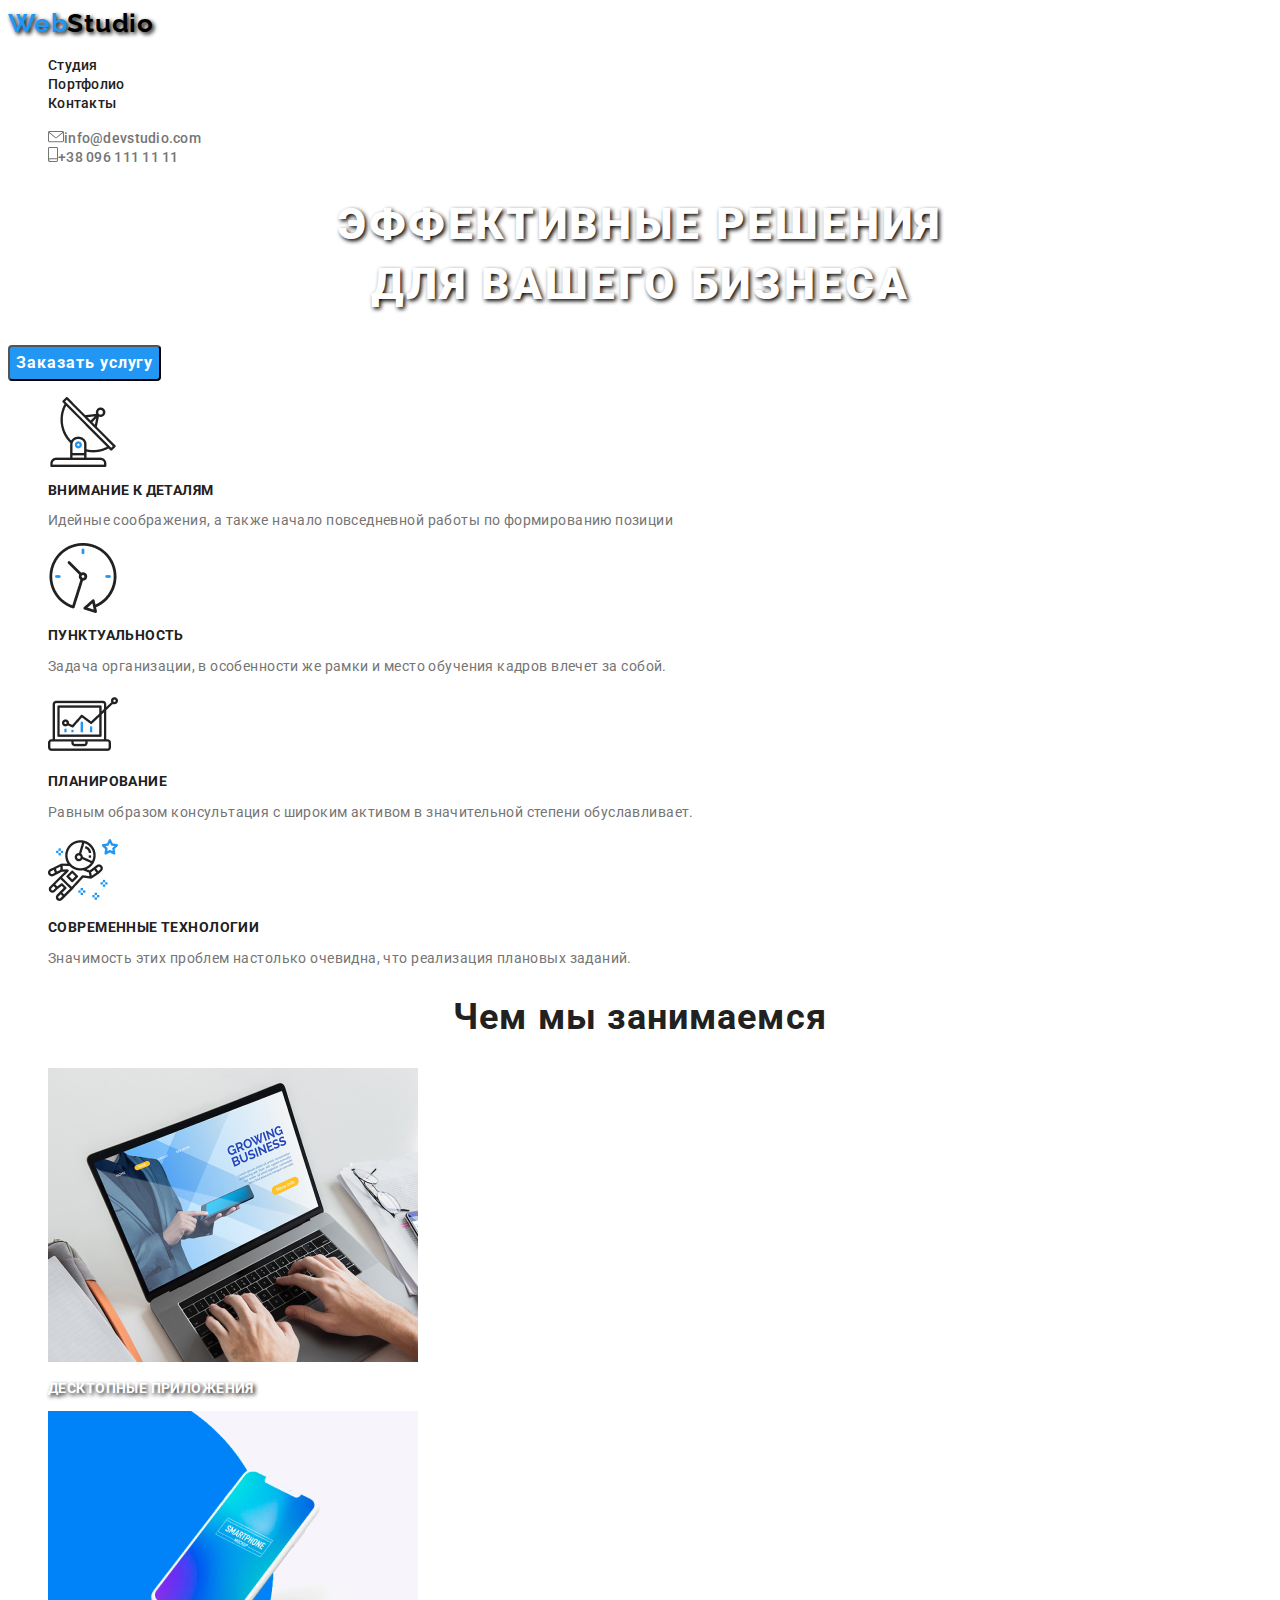
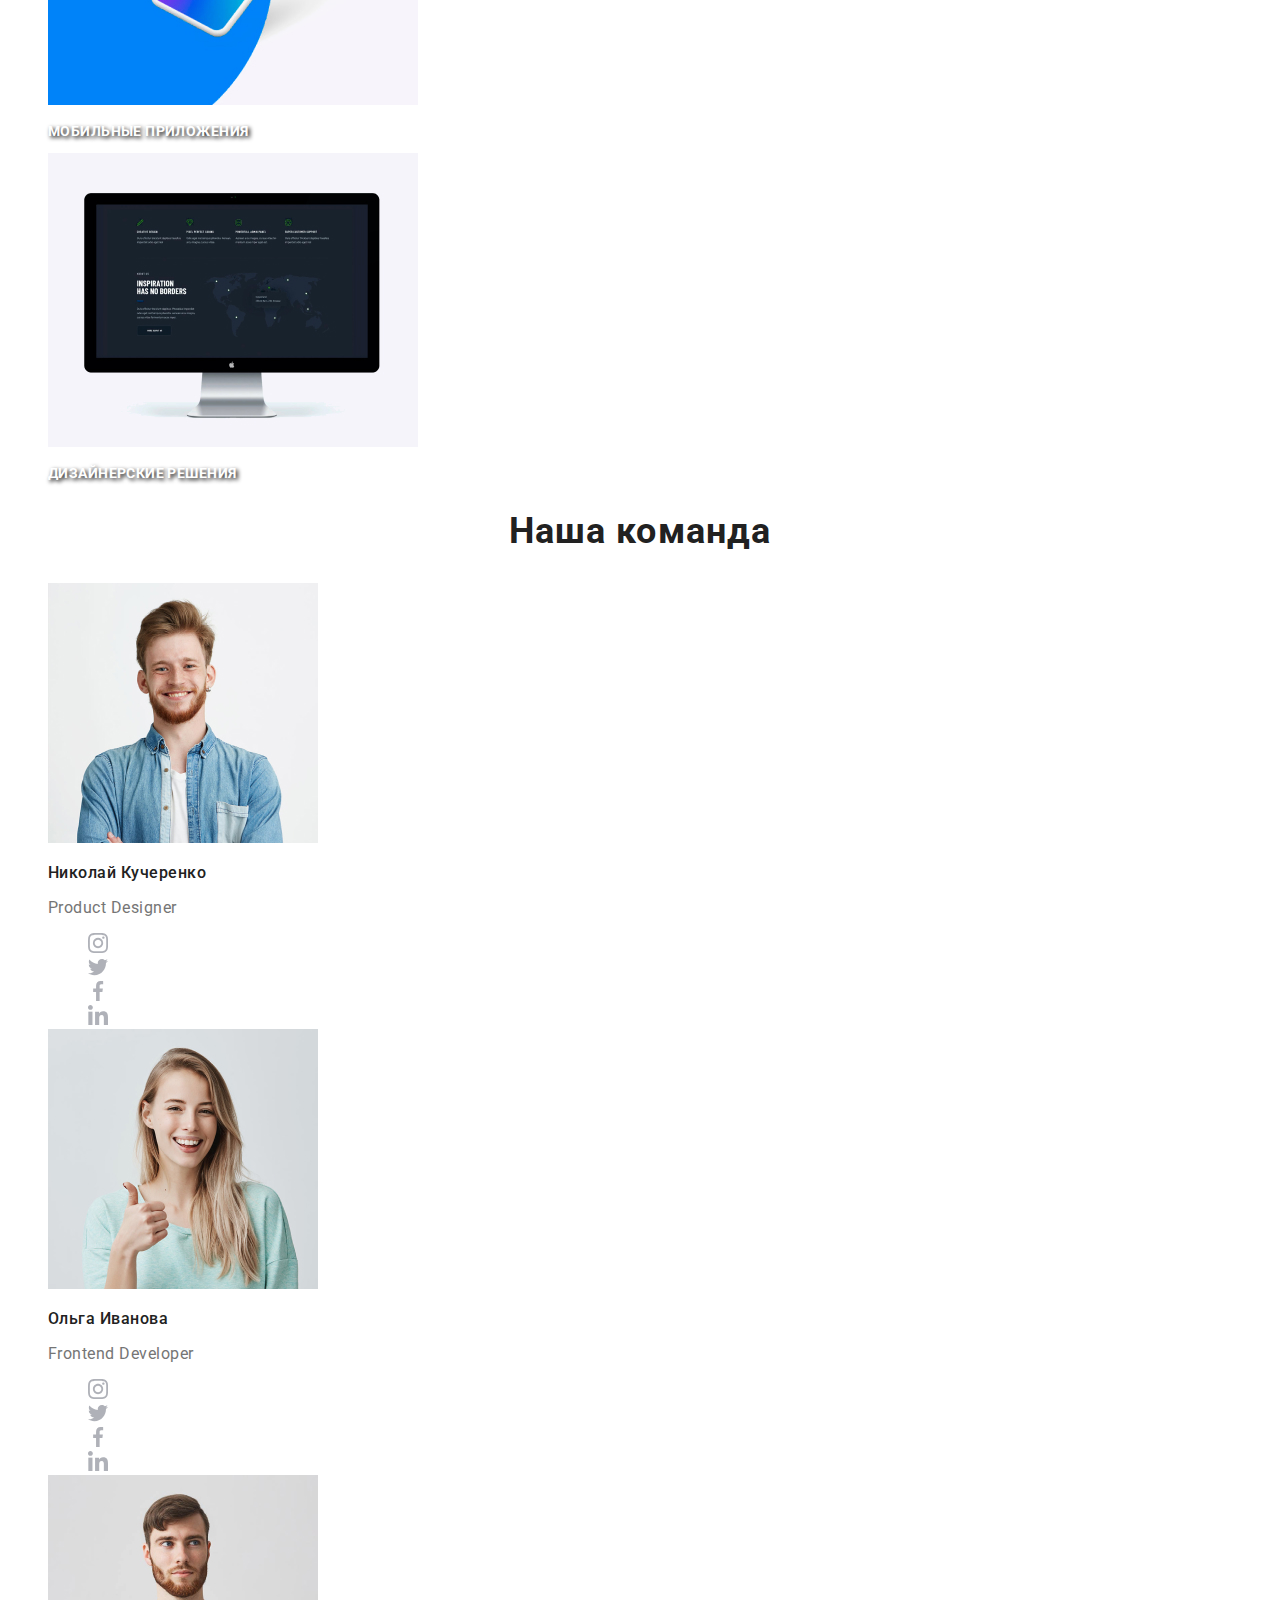
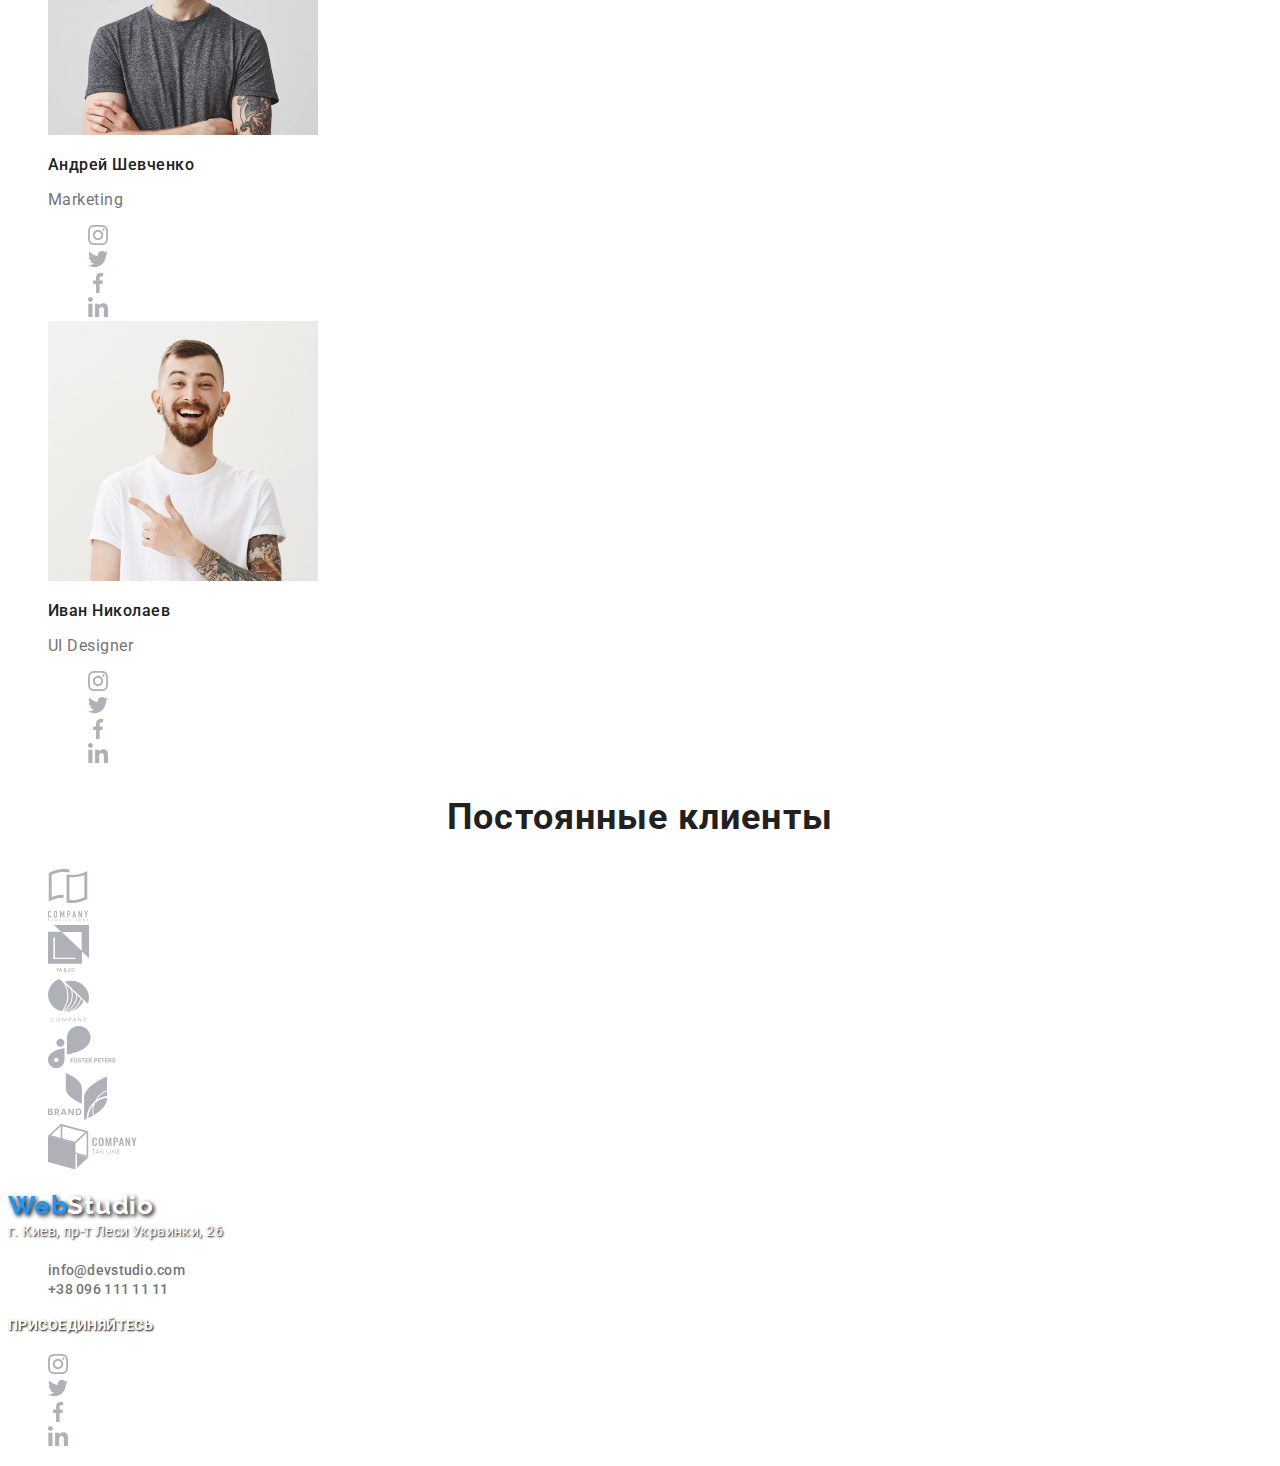
<file: index.html>
<!DOCTYPE html>
<html lang="ru">
  <head>
    <meta charset="UTF-8" />
    <meta name="viewport" content="width=device-width, initial-scale=1.0" />
    <link
      href="https://fonts.googleapis.com/css2?family=Raleway:wght@700&family=Roboto:wght@400;500;700&display=swap"
      rel="stylesheet"
    />
    <link rel="stylesheet" href="./css/styles.css" />
    <title>Document</title>
  </head>

  <body>
    <header>
      <a class="logo-white" href="./index.html"
        ><span class="logo-blue">Web</span>Studio</a
      >
      <ul class="nav-list">
        <li><a class="nav-list-item" href="./index.html"> Студия </a></li>
        <li>
          <a class="nav-list-item" href="./portfolio.html"> Портфолио </a>
        </li>
        <li><a class="nav-list-item" href=""> Контакты </a></li>
      </ul>
      <ul class="contacts-list">
        <li>
          <a class="contacts-list-item" href="mailto:info@devstudio.com"
            ><img
              src="./images/envelope.svg"
              alt="иконка письма"
            />info@devstudio.com</a
          >
        </li>
        <li>
          <a class="contacts-list-item" href="tel:+380961111111"
            ><img src="./images/smartphone.svg" alt="иконка смартфона" />+38 096
            111 11 11</a
          >
        </li>
      </ul>
    </header>
    <main>
      <!--Постер-->
      <section>
        <h1 class="main-header">
          Эффективные решения <br />
          для вашего бизнеса
        </h1>
        <button class="hero-button">Заказать услугу</button>
      </section>
      <!--Возможности-->
      <section>
        <ul class="capabillity-list">
          <li>
            <img src="./images/antenna1.png" alt="иконка антенны" />
            <h2 class="capabillity-header">Внимание к деталям</h2>
            <p class="capabillity-text">
              Идейные соображения, а также начало повседневной работы по
              формированию позиции
            </p>
          </li>
          <li>
            <img src="./images/clock1.png" alt="иконка часов" />
            <h2 class="capabillity-header">Пунктуальность</h2>
            <p class="capabillity-text">
              Задача организации, в особенности же рамки и место обучения кадров
              влечет за собой.
            </p>
          </li>
          <li>
            <img src="./images/diagram1.png" alt="иконка диаграммы" />
            <h2 class="capabillity-header">Планирование</h2>
            <p class="capabillity-text">
              Равным образом консультация с широким активом в значительной
              степени обуславливает.
            </p>
          </li>
          <li>
            <img src="./images/astronaut1.png" alt="иконка астронавта" />
            <h2 class="capabillity-header">Современные технологии</h2>
            <p class="capabillity-text">
              Значимость этих проблем настолько очевидна, что реализация
              плановых заданий.
            </p>
          </li>
        </ul>
      </section>
      <!--Чем мы занимаемся-->
      <section>
        <h2 class="second-header">Чем мы занимаемся</h2>
        <ul class="what-we-do-list">
          <li>
            <img
              src="./images/box1.jpg"
              alt="фото лептопа"
              width="370"
              height="294"
            />
            <h3 class="what-we-do-header">Десктопные приложения</h3>
          </li>
          <li>
            <img
              src="./images/box2.jpg"
              alt="фото смартфона"
              width="370"
              height="294"
            />
            <h3 class="what-we-do-header">Мобильные приложения</h3>
          </li>
          <li>
            <img
              src="./images/box3.jpg"
              alt="фото десктопа"
              width="370"
              height="294"
            />
            <h3 class="what-we-do-header">Дизайнерские решения</h3>
          </li>
        </ul>
      </section>
      <!--Наша команда-->
      <section>
        <!--Этот заголовок будет скрыт в CSS-->
        <h2 class="second-header">Наша команда</h2>
        <ul class="our-team-list">
          <li>
            <img
              src="./images/img-1.jpg"
              alt="фото парня"
              width="270"
              height="260"
            />
            <h3 class="our-team-header">Николай Кучеренко</h3>
            <p class="our-team-text">Product Designer</p>
            <ul>
              <li>
                <a href="instagram"
                  ><img src="./images/instagram2.svg" alt="иконка инстаграма"
                /></a>
              </li>
              <li>
                <a href="twitter"
                  ><img src="./images/twitter1.svg" alt="иконка твиттера"
                /></a>
              </li>
              <li>
                <a href="facebook"
                  ><img src="./images/facebook1.svg" alt="иконка фейсбука" />
                </a>
              </li>
              <li>
                <a href="linkedin"
                  ><img src="./images/linkedin1.svg" alt="иконка линкдина"
                /></a>
              </li>
            </ul>
          </li>
          <li>
            <img
              src="./images/img-2.jpg"
              alt="фото девушки"
              width="270"
              height="260"
            />
            <h3 class="our-team-header">Ольга Иванова</h3>
            <p class="our-team-text">Frontend Developer</p>
            <ul>
              <li>
                <a href="instagram"
                  ><img src="./images/instagram2.svg" alt="иконка инстаграма"
                /></a>
              </li>
              <li>
                <a href="twitter"
                  ><img src="./images/twitter1.svg" alt="иконка твиттера"
                /></a>
              </li>
              <li>
                <a href="facebook"
                  ><img src="./images/facebook1.svg" alt="иконка фейсбука" />
                </a>
              </li>
              <li>
                <a href="linkedin"
                  ><img src="./images/linkedin1.svg" alt="иконка линкдина"
                /></a>
              </li>
            </ul>
          </li>
          <li>
            <img
              src="./images/img-3.jpg"
              alt="фото парня"
              width="270"
              height="260"
            />
            <h3 class="our-team-header">Андрей Шевченко</h3>
            <p class="our-team-text">Marketing</p>
            <ul>
              <li>
                <a href="instagram"
                  ><img src="./images/instagram2.svg" alt="иконка инстаграма"
                /></a>
              </li>
              <li>
                <a href="twitter"
                  ><img src="./images/twitter1.svg" alt="иконка твиттера"
                /></a>
              </li>
              <li>
                <a href="facebook"
                  ><img src="./images/facebook1.svg" alt="иконка фейсбука" />
                </a>
              </li>
              <li>
                <a href="linkedin"
                  ><img src="./images/linkedin1.svg" alt="иконка линкдина"
                /></a>
              </li>
            </ul>
          </li>
          <li>
            <img
              src="./images/img-4.jpg"
              alt="фото парня"
              width="270"
              height="260"
            />
            <h3 class="our-team-header">Иван Николаев</h3>
            <p class="our-team-text">UI Designer</p>
            <ul>
              <li>
                <a href="instagram"
                  ><img src="./images/instagram2.svg" alt="иконка инстаграма"
                /></a>
              </li>
              <li>
                <a href="twitter"
                  ><img src="./images/twitter1.svg" alt="иконка твиттера"
                /></a>
              </li>
              <li>
                <a href="facebook"
                  ><img src="./images/facebook1.svg" alt="иконка фейсбука" />
                </a>
              </li>
              <li>
                <a href="linkedin"
                  ><img src="./images/linkedin1.svg" alt="иконка линкдина"
                /></a>
              </li>
            </ul>
          </li>
        </ul>
      </section>
      <!--Клиенты-->
      <section>
        <h2 class="second-header">Постоянные клиенты</h2>
        <ul class="clients-list">
          <li>
            <a class="clients-list-item" href=""
              ><img src="./images/logo2.svg" alt="лого компании"
            /></a>
          </li>
          <li>
            <a class="clients-list-item" href=""
              ><img src="./images/logo1.svg" alt="лого компании"
            /></a>
          </li>
          <li>
            <a class="clients-list-item" href=""
              ><img src="./images/logo3.svg" alt="лого компании"
            /></a>
          </li>
          <li>
            <a class="clients-list-item" href=""
              ><img src="./images/logo4.svg" alt="лого компании"
            /></a>
          </li>
          <li>
            <a class="clients-list-item" href=""
              ><img src="./images/logo5.svg" alt="лого компании"
            /></a>
          </li>
          <li>
            <a class="clients-list-item" href=""
              ><img src="./images/logo6.svg" alt="лого компании"
            /></a>
          </li>
        </ul>
      </section>
    </main>
    <!--Футер-->
    <footer>
      <a class="logo-black" href="./index.html"
        ><span class="logo-blue">Web</span>Studio</a
      >
      <address>
        <span class="adress-text">г. Киев, пр-т Леси Украинки, 26</span>
        <ul class="adress-list">
          <li>
            <a class="contacts-list-item" href="mailto:info@devstudio.com"
              >info@devstudio.com</a
            >
          </li>
          <li>
            <a class="contacts-list-item" href="tel:+380961111111"
              >+38 096 111 11 11</a
            >
          </li>
        </ul>
      </address>
      <p class="social-links-footer">Присоединяйтесь</p>
      <ul class="social-links-footer-list">
        <li>
          <a class="social-links-footer-item" href="instagram"
            ><img src="./images/instagram2.svg" alt="иконка инстаграма"
          /></a>
        </li>
        <li>
          <a class="social-links-footer-item" href="twitter"
            ><img src="./images/twitter1.svg" alt="иконка твиттера"
          /></a>
        </li>
        <li>
          <a class="social-links-footer-item" href="facebook"
            ><img src="./images/facebook1.svg" alt="иконка фейсбука" />
          </a>
        </li>
        <li>
          <a class="social-links-footer-item" href="linkedin"
            ><img src="./images/linkedin1.svg" alt="иконка линкдина"
          /></a>
        </li>
      </ul>
    </footer>
  </body>
</html>
</file>
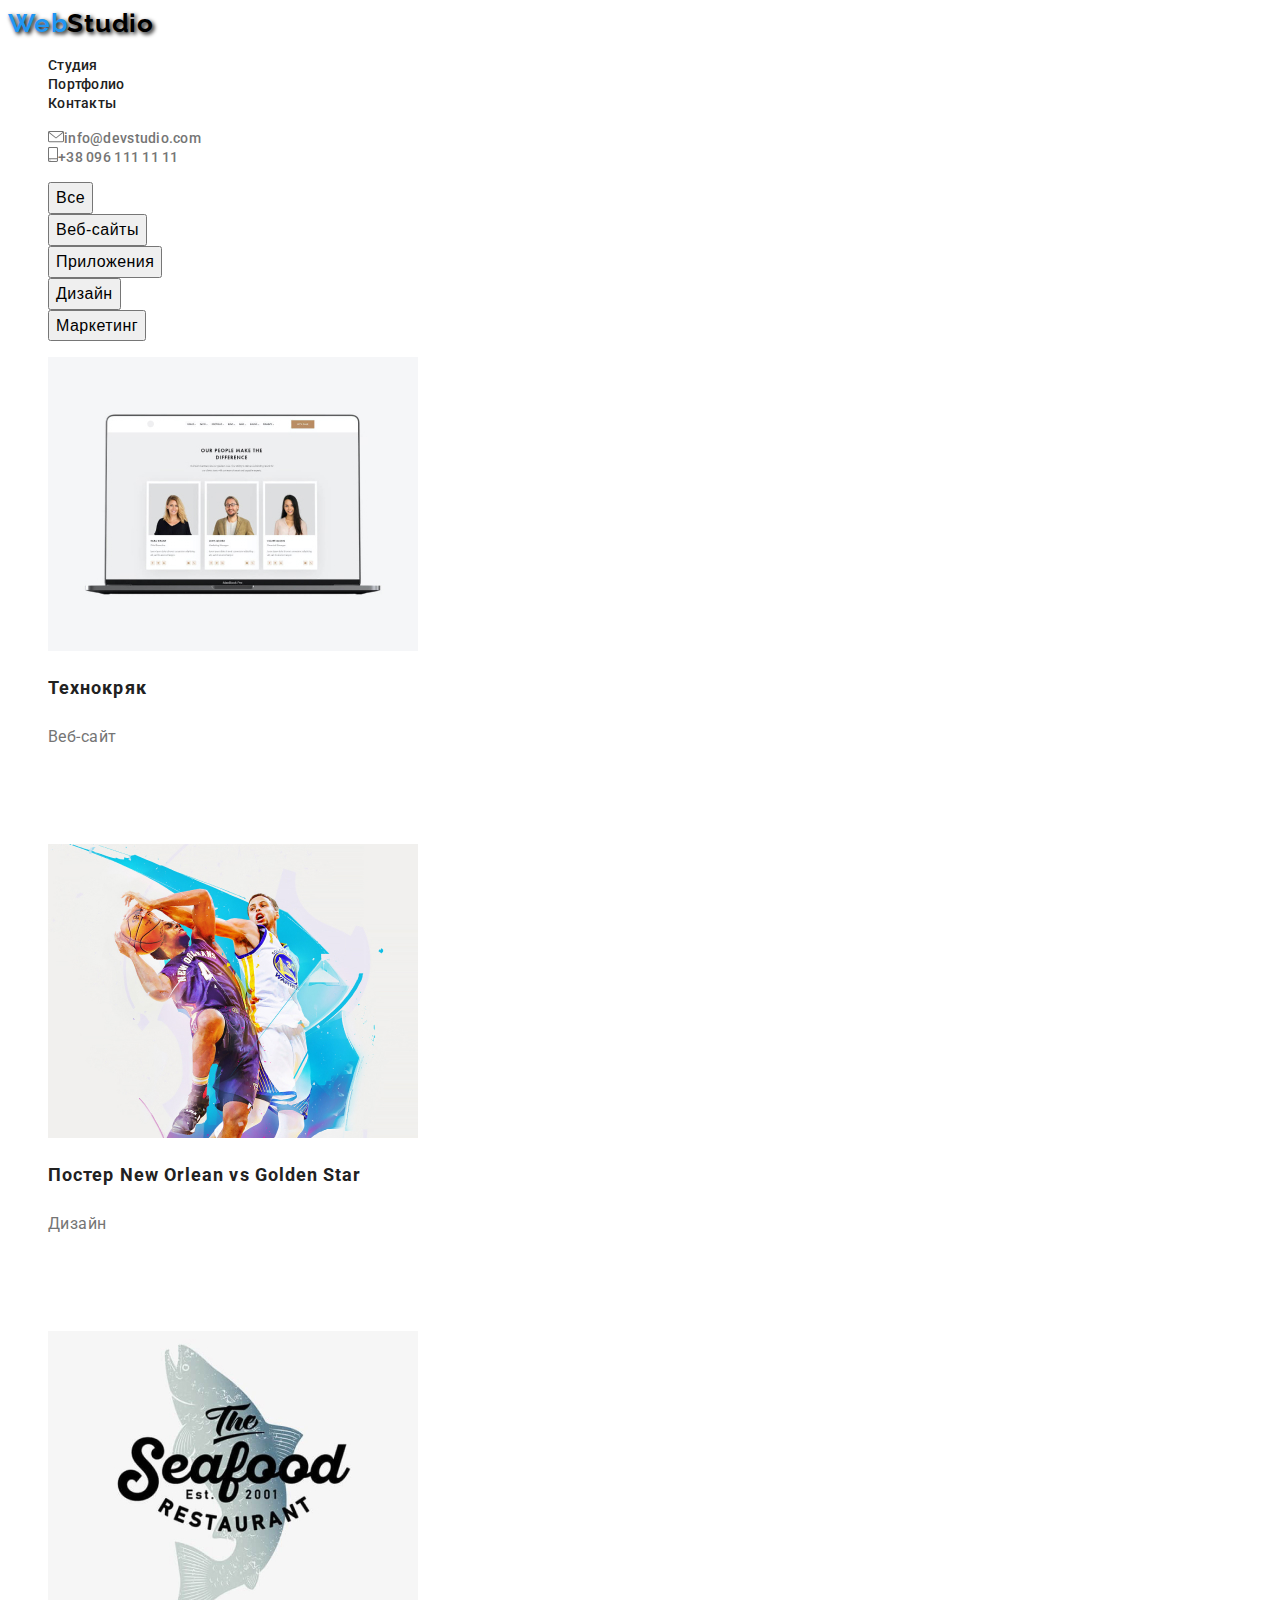
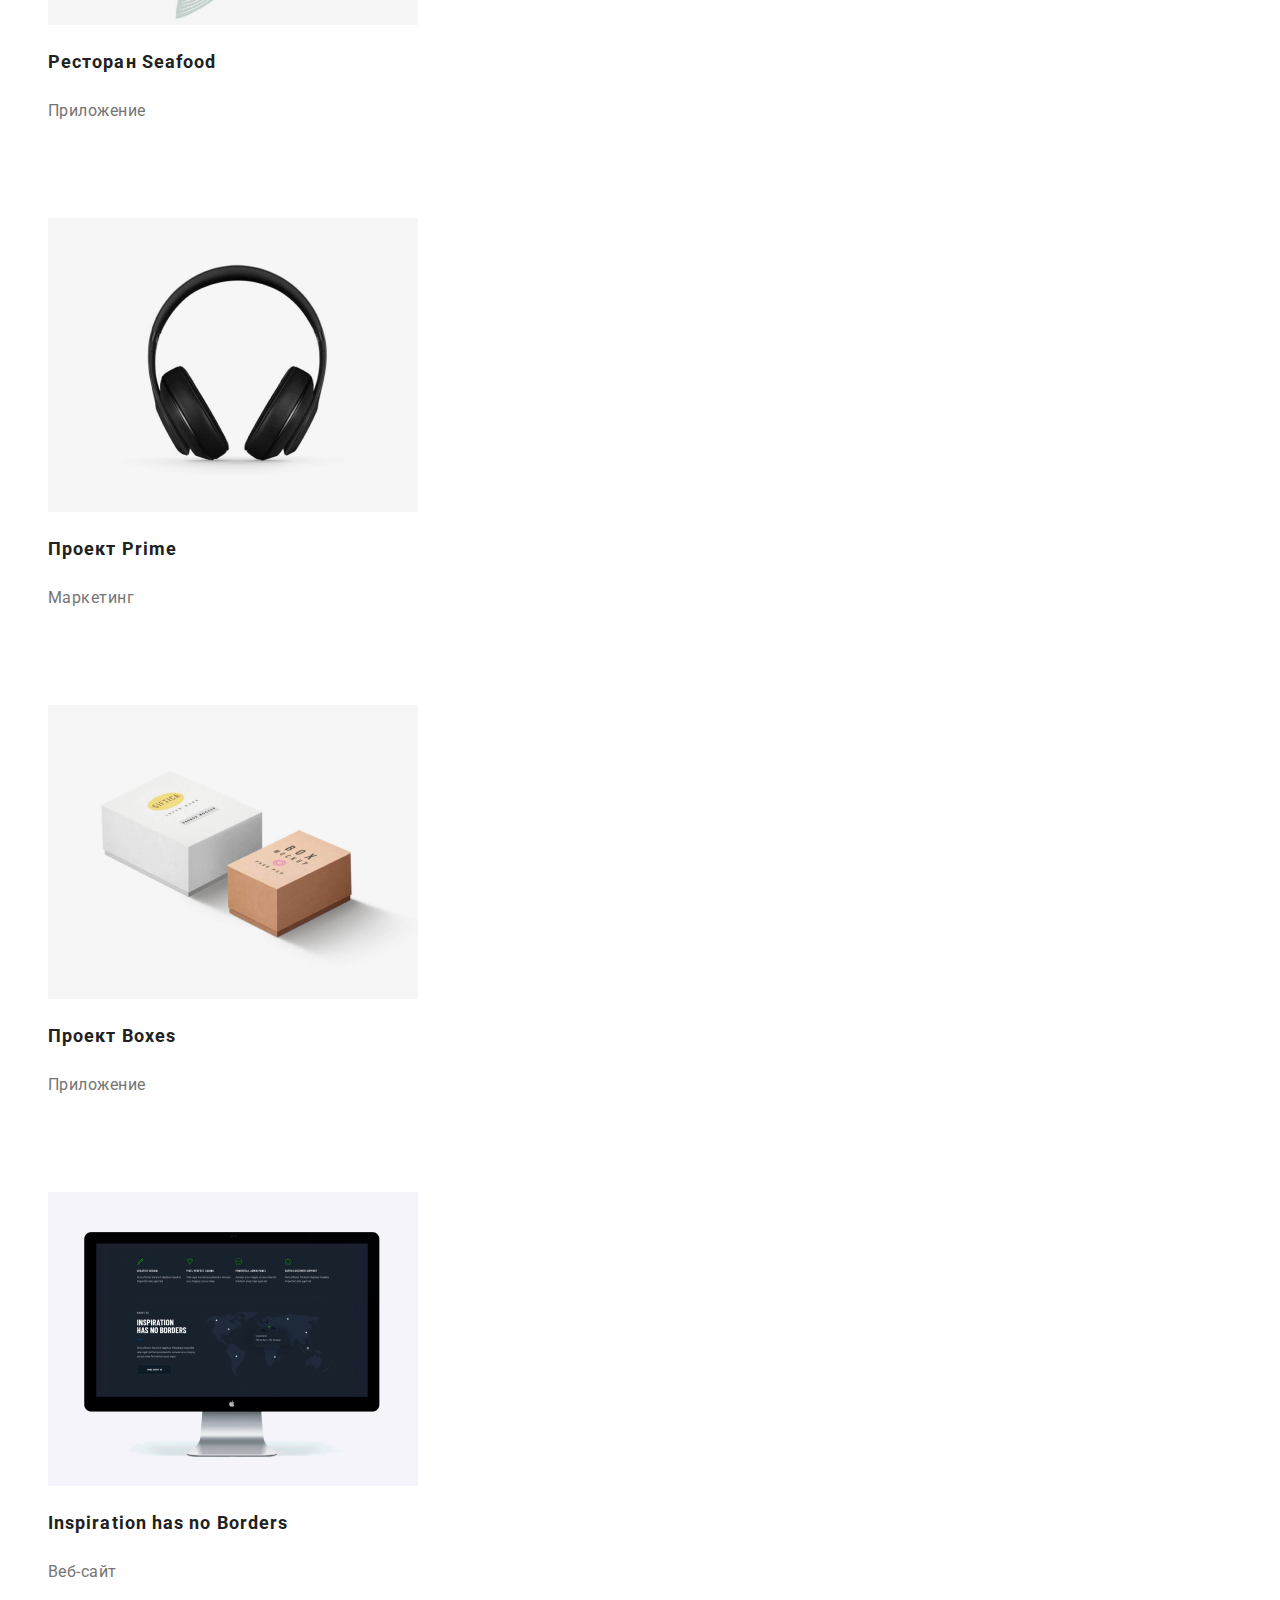
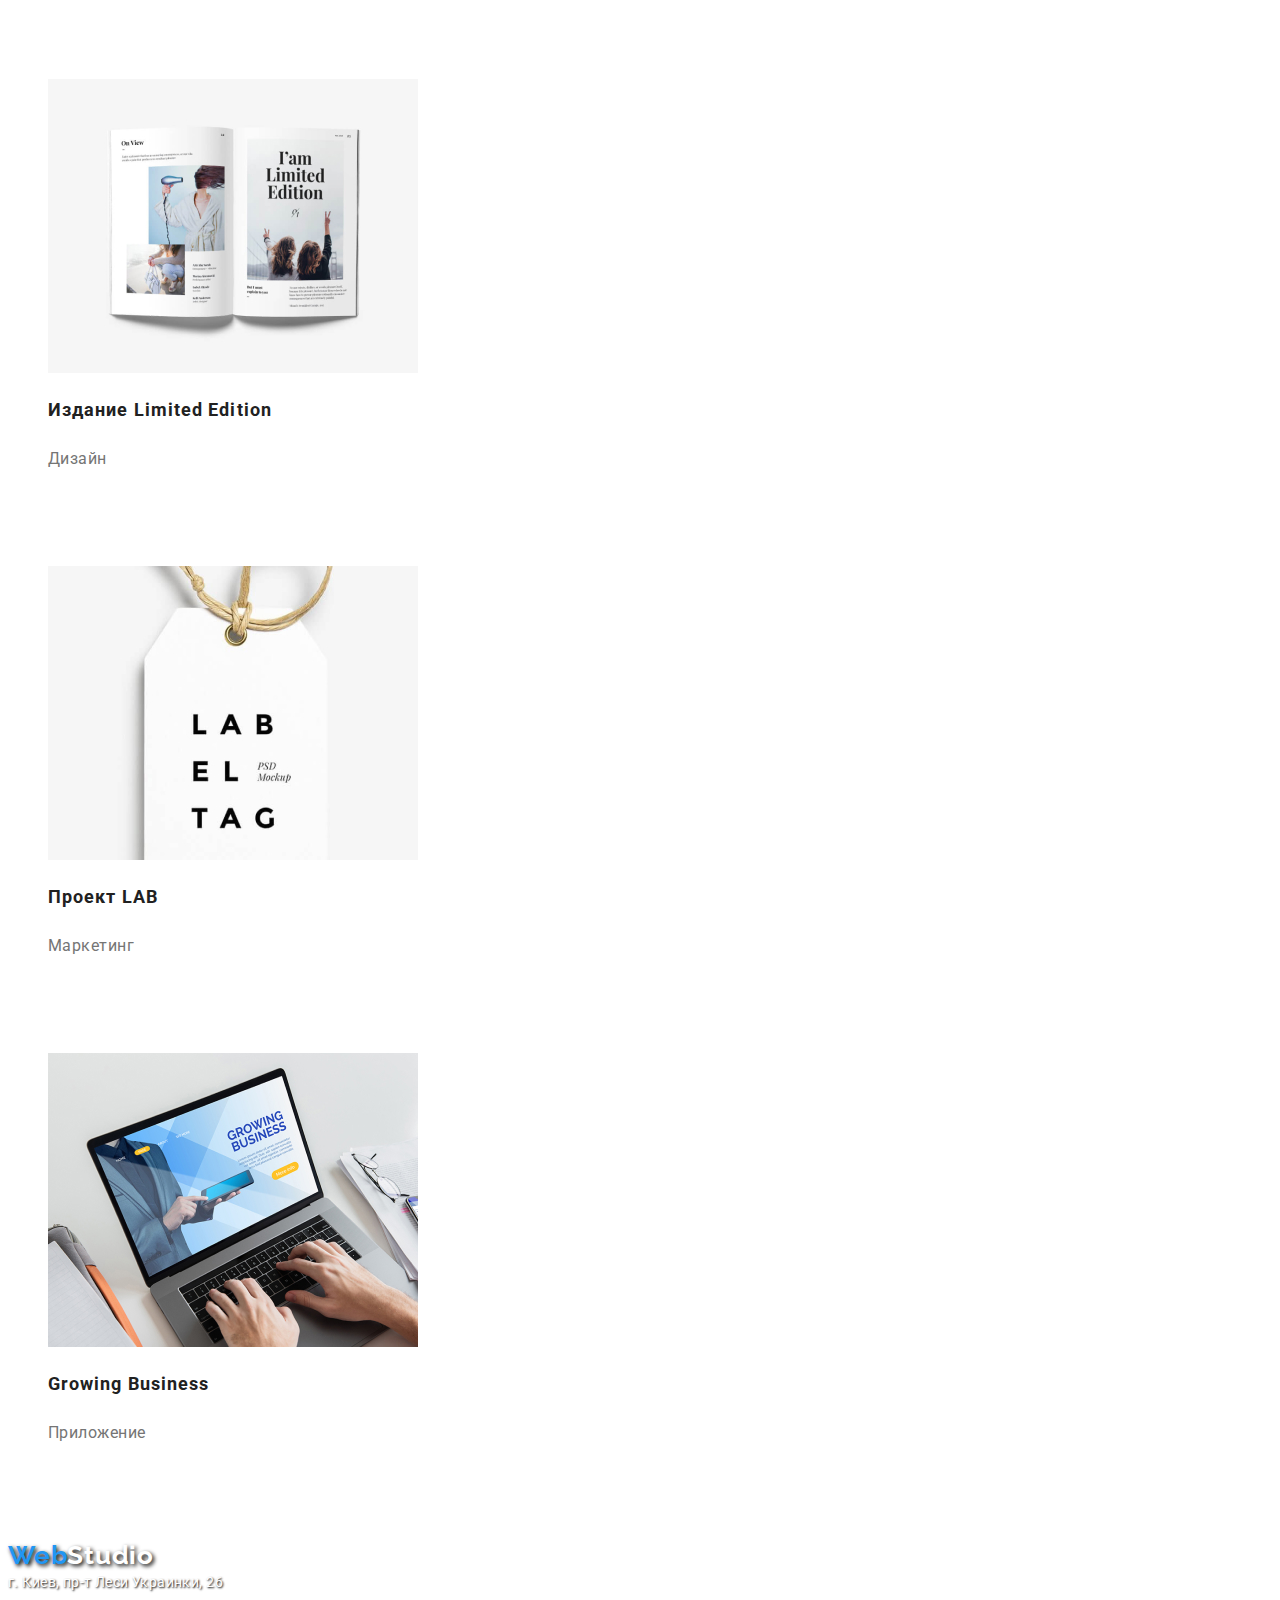
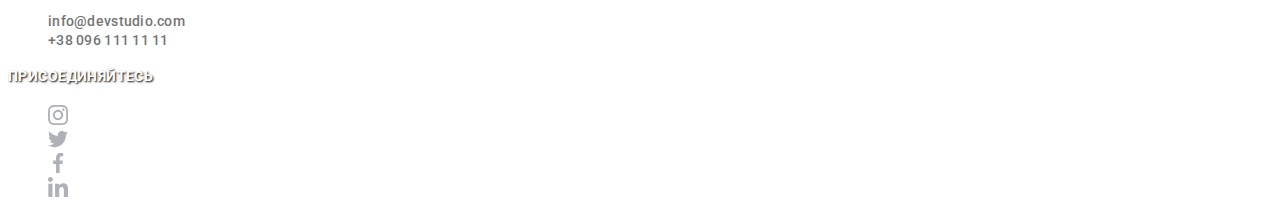
<file: portfolio.html>
<!DOCTYPE html>
<html lang="ru">
  <head>
    <meta charset="UTF-8" />
    <meta name="viewport" content="width=device-width, initial-scale=1.0" />
    <link
      href="https://fonts.googleapis.com/css2?family=Raleway:wght@700&family=Roboto:wght@400;500;700&display=swap"
      rel="stylesheet"
    />
    <link rel="stylesheet" href="./css/styles.css" />
    <title>Document</title>
  </head>
  <body>
    <header>
      <a class="logo-white" href="./index.html"
        ><span class="logo-blue">Web</span>Studio</a
      >
      <ul class="nav-list">
        <li><a class="nav-list-item" href="./index.html"> Студия </a></li>
        <li>
          <a class="nav-list-item" href="./portfolio.html"> Портфолио </a>
        </li>
        <li><a class="nav-list-item" href=""> Контакты </a></li>
      </ul>
      <ul class="contacts-list">
        <li>
          <a class="contacts-list-item" href="mailto:info@devstudio.com"
            ><img
              src="./images/envelope.svg"
              alt="иконка письма"
            />info@devstudio.com</a
          >
        </li>
        <li>
          <a class="contacts-list-item" href="tel:+380961111111"
            ><img src="./images/smartphone.svg" alt="иконка смартфона" />+38 096
            111 11 11</a
          >
        </li>
      </ul>
    </header>
    <main>
      <section>
        <h1 hidden>Портфолио</h1>
        <ul class="portfolio-button-list">
          <li>
            <button class="portfolio-button" type="button">Все</button>
          </li>
          <li>
            <button class="portfolio-button" type="button">Веб-сайты</button>
          </li>
          <li>
            <button class="portfolio-button" type="button">Приложения</button>
          </li>
          <li>
            <button class="portfolio-button" type="button">Дизайн</button>
          </li>
          <li>
            <button class="portfolio-button" type="button">Маркетинг</button>
          </li>
        </ul>
        <ul class="portfolio-list">
          <li>
            <a href=""
              ><img src="./images/portfolio/img1.jpg" alt="сайт Тезнокряк" />
              <h2 class="portfolio-item-header">Технокряк</h2>
              <p class="portfolio-item-type">Веб-сайт</p>
              <p class="portfolio-item-description">
                Технокряк это современная площадка распространения коронавируса.
                Компании используют эту платформу для цифрового шпионажа и атак
                на защищённые сервера конкурентов.
              </p></a
            >
          </li>
          <li>
            <a href=""
              ><img src="./images/portfolio/img2.jpg" alt="баскетболисты" />
              <h2 class="portfolio-item-header">
                Постер New Orlean vs Golden Star
              </h2>
              <p class="portfolio-item-type">Дизайн</p>
              <p class="portfolio-item-description">
                Технокряк это современная площадка распространения коронавируса.
                Компании используют эту платформу для цифрового шпионажа и атак
                на защищённые сервера конкурентов.
              </p></a
            >
          </li>
          <li>
            <a href=""
              ><img src="./images/portfolio/img3.jpg" alt="логотип ресторана" />
              <h2 class="portfolio-item-header">Ресторан Seafood</h2>
              <p class="portfolio-item-type">Приложение</p>
              <p class="portfolio-item-description">
                Технокряк это современная площадка распространения коронавируса.
                Компании используют эту платформу для цифрового шпионажа и атак
                на защищённые сервера конкурентов.
              </p></a
            >
          </li>
          <li>
            <a href=""
              ><img src="./images/portfolio/img4.jpg" alt="наушники" />
              <h2 class="portfolio-item-header">Проект Prime</h2>
              <p class="portfolio-item-type">Маркетинг</p>
              <p class="portfolio-item-description">
                Технокряк это современная площадка распространения коронавируса.
                Компании используют эту платформу для цифрового шпионажа и атак
                на защищённые сервера конкурентов.
              </p></a
            >
          </li>
          <li>
            <a href=""
              ><img src="./images/portfolio/img5.jpg" alt="две коробки" />
              <h2 class="portfolio-item-header">Проект Boxes</h2>
              <p class="portfolio-item-type">Приложение</p>
              <p class="portfolio-item-description">
                Технокряк это современная площадка распространения коронавируса.
                Компании используют эту платформу для цифрового шпионажа и атак
                на защищённые сервера конкурентов.
              </p></a
            >
          </li>
          <li>
            <a href=""
              ><img src="./images/portfolio/img6.jpg" alt="фото десктопа" />
              <h2 class="portfolio-item-header">Inspiration has no Borders</h2>
              <p class="portfolio-item-type">Веб-сайт</p>
              <p class="portfolio-item-description">
                Технокряк это современная площадка распространения коронавируса.
                Компании используют эту платформу для цифрового шпионажа и атак
                на защищённые сервера конкурентов.
              </p></a
            >
          </li>
          <li>
            <a href=""
              ><img src="./images/portfolio/img7.jpg" alt="фото журнала" />
              <h2 class="portfolio-item-header">Издание Limited Edition</h2>
              <p class="portfolio-item-type">Дизайн</p>
              <p class="portfolio-item-description">
                Технокряк это современная площадка распространения коронавируса.
                Компании используют эту платформу для цифрового шпионажа и атак
                на защищённые сервера конкурентов.
              </p></a
            >
          </li>
          <li>
            <a href=""
              ><img src="./images/portfolio/img8.jpg" alt="лого проекта" />
              <h2 class="portfolio-item-header">Проект LAB</h2>
              <p class="portfolio-item-type">Маркетинг</p>
              <p class="portfolio-item-description">
                Технокряк это современная площадка распространения коронавируса.
                Компании используют эту платформу для цифрового шпионажа и атак
                на защищённые сервера конкурентов.
              </p></a
            >
          </li>
          <li>
            <a href=""
              ><img src="./images/portfolio/img9.jpg" alt="руки на ноутбуке" />
              <h2 class="portfolio-item-header">Growing Business</h2>
              <p class="portfolio-item-type">Приложение</p>
              <p class="portfolio-item-description">
                Технокряк это современная площадка распространения коронавируса.
                Компании используют эту платформу для цифрового шпионажа и атак
                на защищённые сервера конкурентов.
              </p></a
            >
          </li>
        </ul>
      </section>
    </main>

    <!--Футер-->
    <footer>
      <a class="logo-black" href="./index.html"
        ><span class="logo-blue">Web</span>Studio</a
      >
      <address>
        <span class="adress-text">г. Киев, пр-т Леси Украинки, 26</span>
        <ul class="adress-list">
          <li>
            <a class="contacts-list-item" href=" mailto:info@devstudio.com"
              >info@devstudio.com</a
            >
          </li>
          <li>
            <a class="contacts-list-item" href="tel:+380961111111"
              >+38 096 111 11 11</a
            >
          </li>
        </ul>
      </address>
      <p class="social-links-footer">Присоединяйтесь</p>
      <ul class="social-links-footer-list">
        <li>
          <a class="social-links-footer-item" href="instagram"
            ><img src="./images/instagram2.svg" alt="иконка инстаграма"
          /></a>
        </li>
        <li>
          <a class="social-links-footer-item" href="twitter"
            ><img src="./images/twitter1.svg" alt="иконка твиттера"
          /></a>
        </li>
        <li>
          <a class="social-links-footer-item" href="facebook"
            ><img src="./images/facebook1.svg" alt="иконка фейсбука" />
          </a>
        </li>
        <li>
          <a class="social-links-footer-item" href="linkedin"
            ><img src="./images/linkedin1.svg" alt="иконка линкдина"
          /></a>
        </li>
      </ul>
    </footer>
  </body>
</html>
</file>
<file: css/styles.css>
:root {
  --hover-text-color: #2196f3;
  --primary-text-color: #212121;
  --second-text-color: #757575;
}
a {
  text-decoration: none;
}
a :visited {
  text-decoration: none;
}
ul {
  list-style-type: none;
}
body {
  font-family: Roboto, sans-serif;
}
.logo-white {
  font-family: Raleway;
  font-style: normal;
  font-weight: bold;
  font-size: 26px;
  line-height: 1.19;
  letter-spacing: 0.03em;
  color: #000000;
  text-shadow: 2px 2px 4px #000000;
  /*добавил тень для читабельности*/
}
.logo-blue {
  color: var(--hover-text-color);
}

.nav-list-item {
  font-style: normal;
  font-weight: 500;
  font-size: 14px;
  line-height: 1.14;
  letter-spacing: 0.02em;
  color: var(--primary-text-color);
}

.nav-list-item:hover {
  color: var(--hover-text-color);
}

.nav-list-item :focus {
  color: var(--hover-text-color);
}

.contacts-list-item {
  font-family: Roboto;
  font-weight: 500;
  font-style: normal;
  line-height: 1.14;
  font-size: 14px;
  color: #757575;
  letter-spacing: 0.02em;
}
.contacts-list-item:hover {
  color: var(--hover-text-color);
}
.contacts-list-item:focus {
  color: var(--hover-text-color);
}

.main-header {
  font-style: normal;
  font-weight: 900;
  font-size: 44px;
  line-height: 1.36;
  text-align: center;
  letter-spacing: 0.06em;
  text-transform: uppercase;
  color: #ffffff;
  text-shadow: 2px 2px 4px #000000;
  /*добавил тень для читабельности*/
}

.hero-button {
  font-family: inherit;
  font-style: normal;
  font-weight: bold;
  font-size: 16px;
  line-height: 1.9;
  letter-spacing: 0.06em;
  background-color: var(--hover-text-color);
  color: #ffffff;
  border-radius: 4px;
  display: flex;
  align-items: center;
  text-align: center;
}
.capabillity-header {
  font-style: normal;
  font-weight: bold;
  font-size: 14px;
  line-height: 1.14;
  letter-spacing: 0.03em;
  text-transform: uppercase;
  color: var(--primary-text-color);
}
.capabillity-text {
  font-style: normal;
  font-weight: normal;
  font-size: 14px;
  line-height: 1.17;
  letter-spacing: 0.03em;
  color: var(--second-text-color);
}

.second-header {
  font-style: normal;
  font-weight: bold;
  font-size: 36px;
  line-height: 1.16;
  text-align: center;
  letter-spacing: 0.03em;
  color: var(--primary-text-color);
}
.what-we-do-header {
  font-style: normal;
  font-weight: bold;
  font-size: 14px;
  line-height: 1.17;
  letter-spacing: 0.03em;
  text-transform: uppercase;
  color: #ffffff;
  text-shadow: 2px 2px 4px #000000;
  /*добавил тень для читабельности*/
}

.our-team-header {
  font-style: normal;
  font-weight: 500;
  font-size: 16px;
  line-height: 1.19;
  letter-spacing: 0.03em;
  color: var(--primary-text-color);
}

.our-team-text {
  font-style: normal;
  font-weight: normal;
  font-size: 16px;
  line-height: 1.19;
  letter-spacing: 0.03em;
  color: var(--second-text-color);
}
.clients-list-item :hover {
  color: var(--hover-text-color);
}
.clients-list-item :focus {
  color: var(--hover-text-color);
}

.logo-black {
  font-family: Raleway;
  font-style: normal;
  font-weight: bold;
  font-size: 26px;
  line-height: 1.19;
  letter-spacing: 0.03em;
  color: #ffffff;
  text-shadow: 2px 2px 4px #000000;
  /*добавил тень для читабельности*/
}
.adress-text {
  font-family: Roboto;
  font-style: normal;
  font-weight: normal;
  font-size: 14px;
  line-height: 1.71;
  letter-spacing: 0.03em;
  color: #ffffff;
  text-shadow: 1px 1px 2px #000000;
  /*добавил тень для читабельности*/
}

.social-links-footer {
  font-style: normal;
  font-weight: bold;
  font-size: 14px;
  line-height: 1.71;
  letter-spacing: 0.03em;
  text-transform: uppercase;
  color: #ffffff;
  text-shadow: 1px 1px 2px #000000;
  /*добавил тень для читабельности*/
}
.social-links-footer-item:focus {
  color: var(--hover-text-color);
}
.social-links-footer-item:focus {
  color: var(--hover-text-color);
}
.portfolio-button {
  font-style: normal;
  font-weight: 500;
  font-size: 16px;
  line-height: 1.62;
  text-align: center;
  letter-spacing: 0.03em;
}
.portfolio-button:hover {
  background-color: var(--hover-text-color);
  color: #ffffff;
}
.portfolio-button:focus {
  background-color: var(--hover-text-color);
  color: #ffffff;
}
.portfolio-item-header {
  font-style: normal;
  font-weight: bold;
  font-size: 18px;
  line-height: 2;
  letter-spacing: 0.06em;
  color: var(--primary-text-color);
}
.portfolio-item-type {
  font-style: normal;
  font-weight: normal;
  font-size: 16px;
  line-height: 1.87;
  letter-spacing: 0.03em;
  color: var(--second-text-color);
}
.portfolio-item-description {
  font-style: normal;
  font-weight: normal;
  font-size: 18px;
  line-height: 1.56;
  letter-spacing: 0.03em;
  color: #ffffff;
}
</file>
